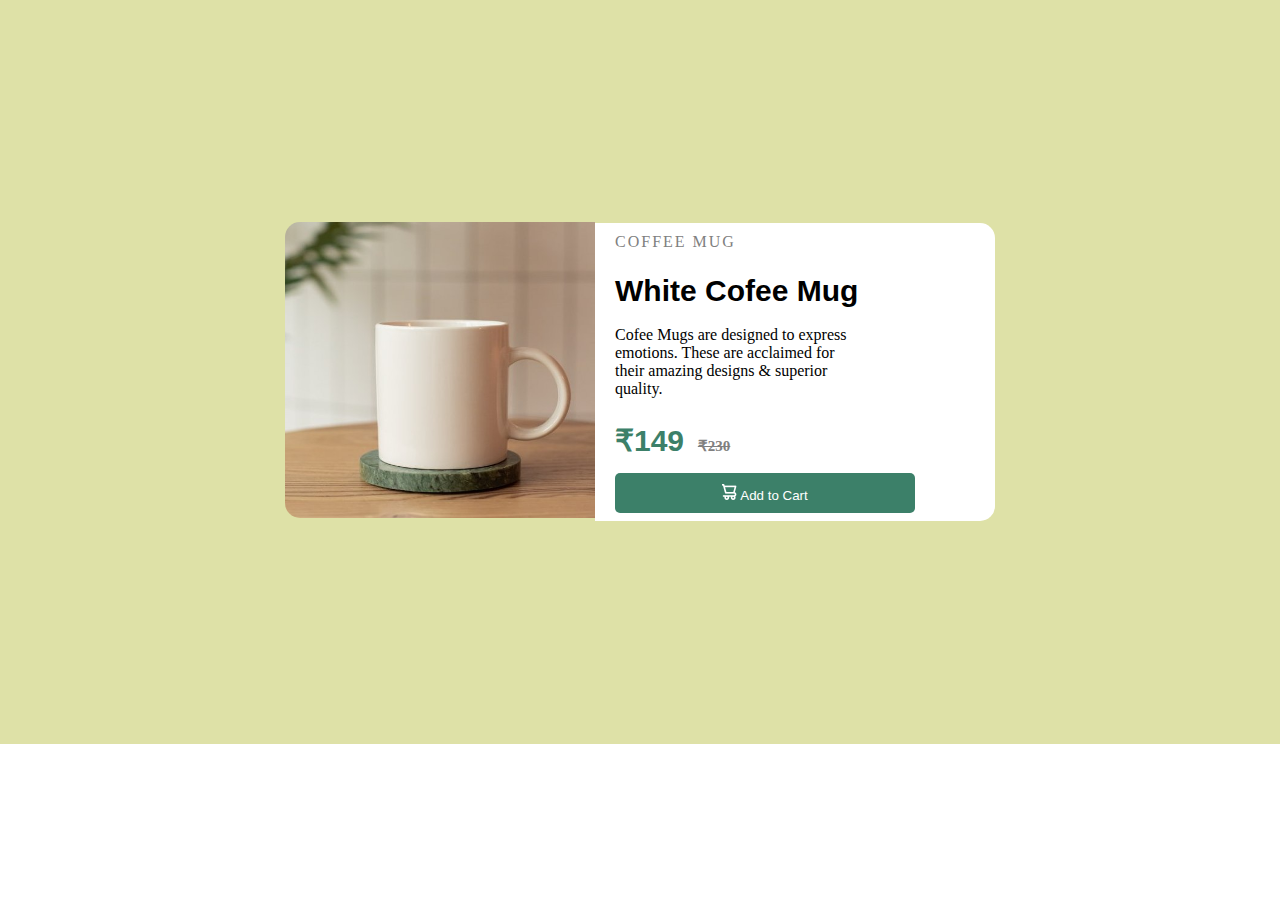
<file: Web dev Lb Hmwrks/white Cofee Mug/index.html>
<!DOCTYPE html>
<html lang="en">
<head>
    <meta charset="UTF-8">
    <meta http-equiv="X-UA-Compatible" content="IE=edge">
    <meta name="viewport" content="width=device-width, initial-scale=1.0">
    <title>White Coffee</title>
    <link rel="stylesheet" href="style.css">
</head>
<body>
    <div class="container">
        <div class="mugp">
            <img src="mug-mobile.jpg" alt="Cofee" id="pic">
        </div>
        <div class="mugcon">
            <div id="heading">COFFEE MUG</div>
            <br>
            <h2 id="bd">White Cofee Mug</h2>
            <br>
            <p>Cofee Mugs are designed to express<br>
                emotions. These are acclaimed for<br>
                their amazing designs & superior<br>
                quality.
            </p>
            <div class="amount">
                <span class="price">&#x20b9;149</span><span> <strike>&#x20b9;230</strike></span>
            </div>
            <div class="bttn">
                <button class="btn"><img src="icon-cart.png" class="icon" srcset=""> Add to Cart</button>
            </div>
        </div>
        
    </div>
</body>
</html>
</file>
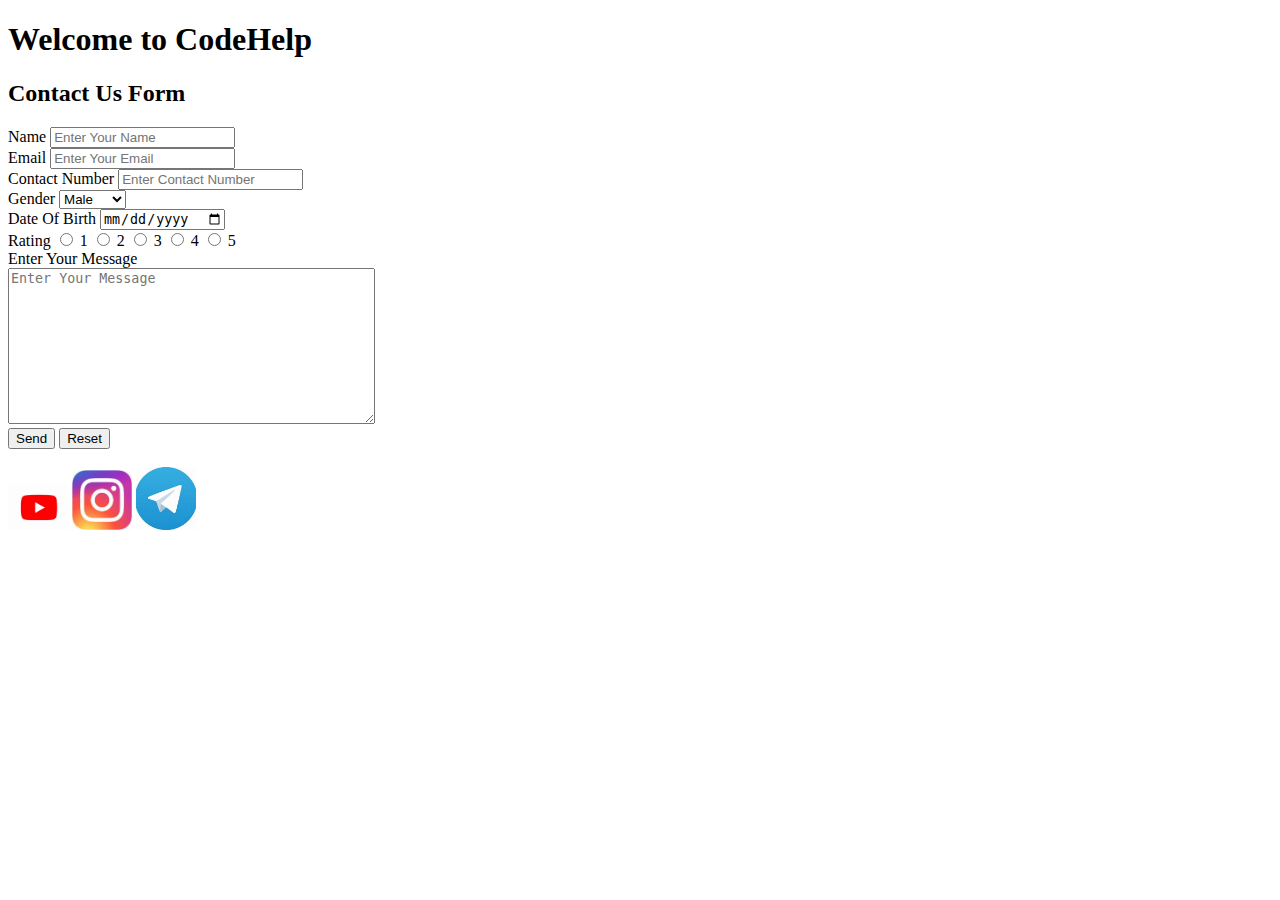
<file: Web dev Lb Hmwrks/Second Day Hmwrks/form.html>
<!DOCTYPE html>
<html lang="en">
<head>
    <meta charset="UTF-8">
    <meta http-equiv="X-UA-Compatible" content="IE=edge">
    <meta name="viewport" content="width=device-width, initial-scale=1.0">
    <title>CodeHelp Form</title>
</head>
    <h1>Welcome to CodeHelp</h1>
    <h2>Contact Us Form</h2>
    <form action="https://www.thecodehelp.in">

        <label for="name">Name</label>
        <input type="text" id="name" placeholder="Enter Your Name">
        <br/>

        <label for="Email">Email</label>
        <input type="email" id="Email" placeholder="Enter Your Email">
        <br/>

        <label for="Contact Number">Contact Number</label>
        <input type="number" id="Contact Number" placeholder="Enter Contact Number">
        <br/>

        <label for="Gender">Gender</label>
        <select name="" id="Gender">
        <option value="dog">Male</option>
        <option value="cat">Female</option>
        </select>
        <br/>

        <label for="start">Date Of Birth</label>
        <input type="date" id="start" value="yyyy-mm-dd">
        <br/>

        <label for="Rating">Rating</label>
        <input type="radio" id="age1" name="Ratings" value="">
        <label for="age1">1</label>
        <input type="radio" id="age2" name="Ratings" value="">
        <label for="age2">2</label>  
        <input type="radio" id="age3" name="Ratings" value="">
        <label for="age3">3</label>
        <input type="radio" id="age4" name="Ratings" value="">
        <label for="age4">4</label>
        <input type="radio" id="age5" name="Ratings" value="">
        <label for="age5">5</label>
        <br/>

        <label for="Entermsg">Enter Your Message</label>
        <br/>
        <textarea
        name="textarea"
        rows="10"
        cols="43"
        placeholder="Enter Your Message"></textarea>
        <br/>

        <input type="Submit" value="Send">
        <input type="Submit" value="Reset">
        <br/>
        <br/>

        <img src="ytb.jpg" alt="Youtube" width="60px" >
        <img src="insta.jpg" alt="Instagram" width="60px">
        <img src="tele.jpg" alt="Telegram" width="60px">
    </form>
</body>
</html>
</file>
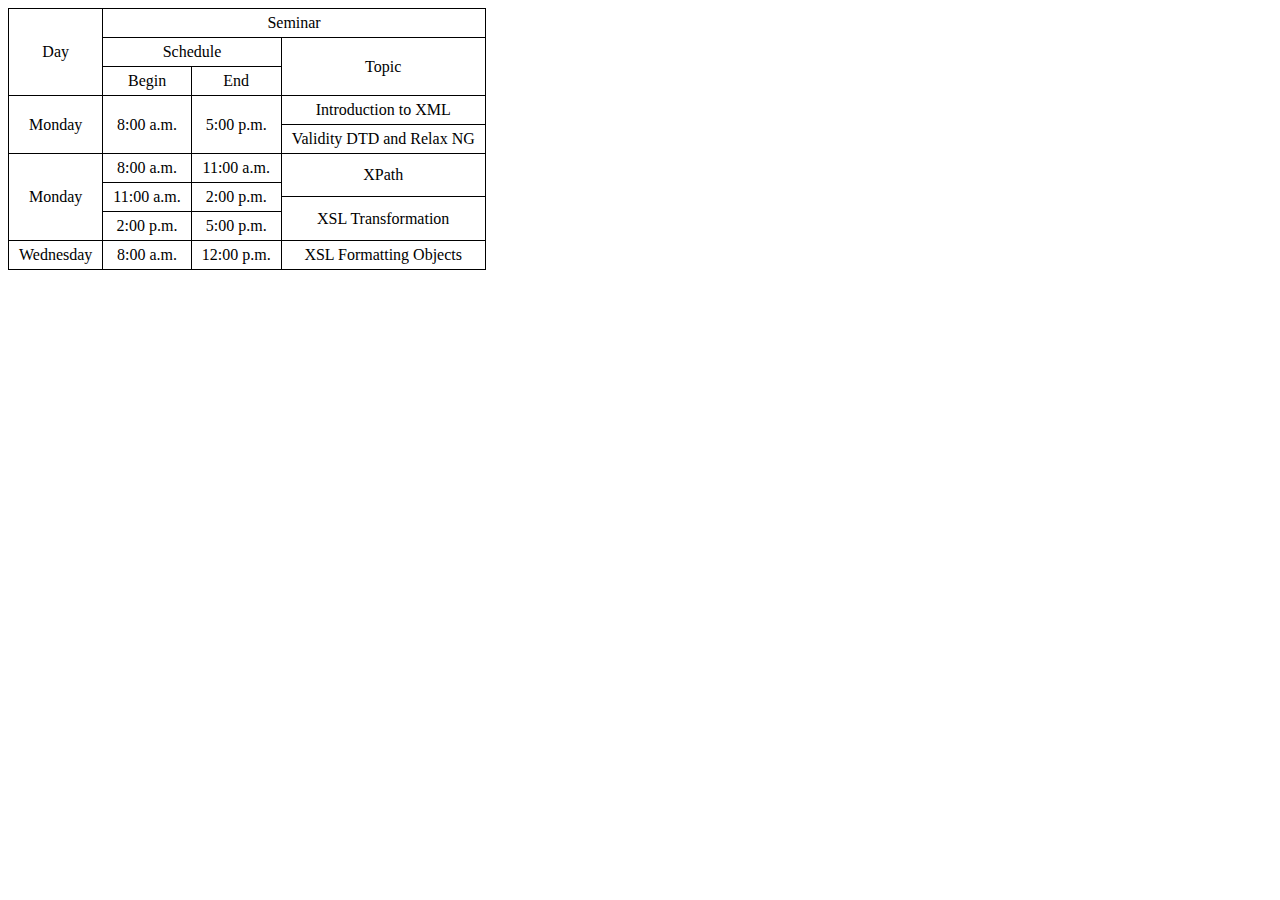
<file: Web dev Lb Hmwrks/Second Day Hmwrks/table.html>
<!DOCTYPE html>
<html lang="en">
<head>
    <meta charset="UTF-8">
    <meta http-equiv="X-UA-Compatible" content="IE=edge">
    <meta name="viewport" content="width=device-width, initial-scale=1.0">
    <title>Table Homework</title>
    <style>
        table,tr,td,th{
            border: 1px solid black;
            border-collapse: collapse;
        }
        tr,td,th{
            padding: 5px 10px;
        }
        td {
            text-align: center;
            vertical-align: middle;
        }
    </style>
</head>
<body>
    <!-- Table Homework-->
    <table>
        <tr>
            <thead>
                <tr>
                    <td rowspan="3">Day</td>
                    <td colspan="3">Seminar</td>
                </tr>
                <tr>
                    <td colspan="2">Schedule</td>
                    <td rowspan="2">Topic</td>
                </tr>
                <tr>
                    <td>Begin</td>
                    <td>End</td>
                    
                </tr>
            </td>
            </thead>

            <!--BODY-->
            <tbody>
                <tr>
                    <td rowspan="2">Monday</td>
                    <td rowspan="2">8:00 a.m.</td>
                    <td rowspan="2">5:00 p.m.</td>
                    <td>Introduction to XML</td>
                </tr>
                    <td>Validity DTD and Relax NG</td>
                
                    <!---->
                    <tr>
                        <td rowspan="4">Monday</td>
                        <td>8:00 a.m.</td>
                        <td>11:00 a.m.</td>
                        <td rowspan="2" style="padding: 12px;">XPath</td>
                        
                    </tr>
                    <tr>
                        <td rowspan="2">11:00 a.m.</td>
                        <td rowspan="2">2:00 p.m.</td>
                        
                    </tr>
                    <tr>
                        <td rowspan="2">XSL Transformation</td>
                    </tr>
                    <tr>
                        <td>2:00 p.m.</td>
                        <td>5:00 p.m.</td>
                    </tr>
                    <tr>
                        <td>Wednesday</td>
                        <td>8:00 a.m.</td>
                        <td>12:00 p.m.</td>
                        <td>XSL Formatting Objects</td>
                    </tr>    
            </tbody>
        </tr>
    </table>










    
</body>
</html>
</file>
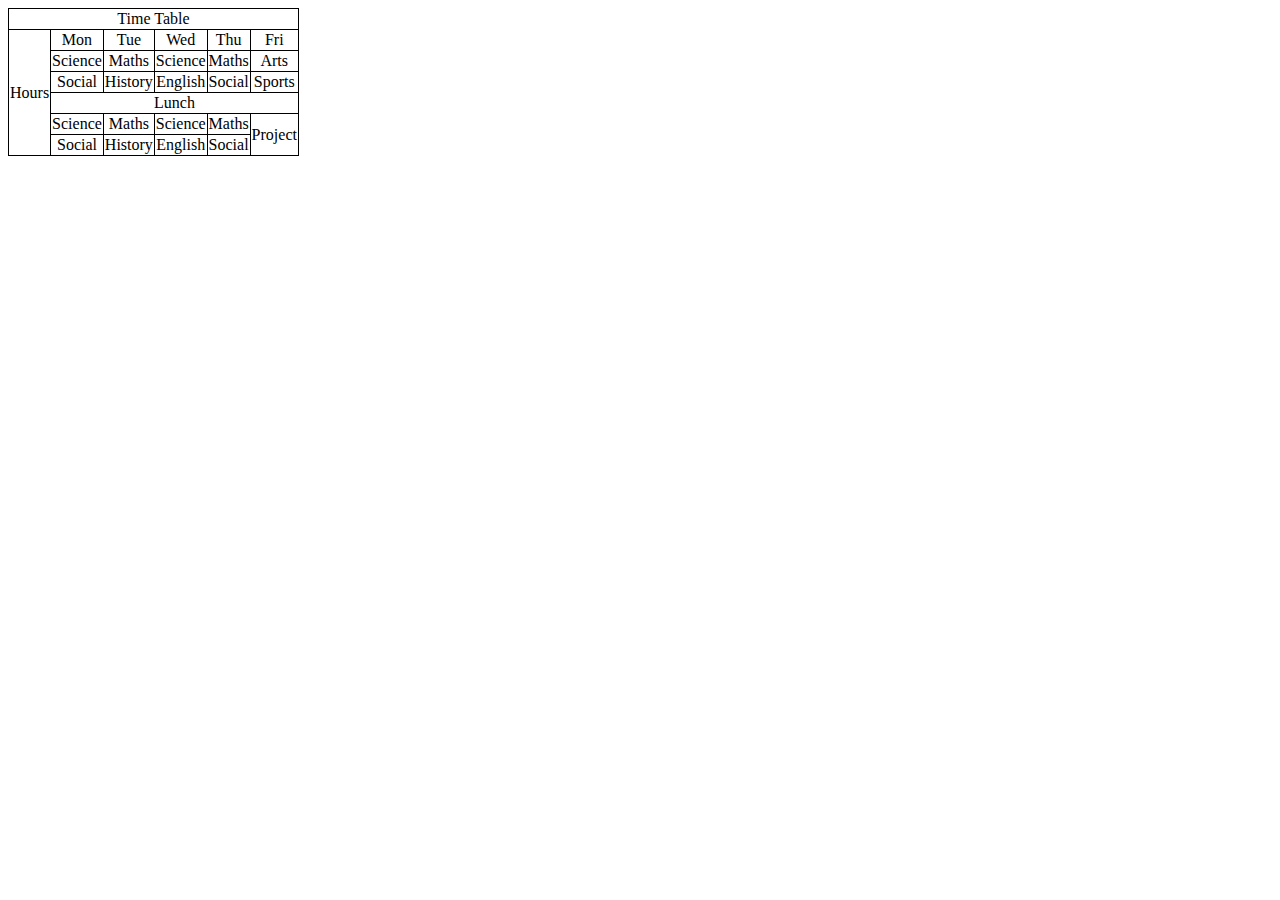
<file: Web dev Lb Hmwrks/third day/tablehmwrk.html>
<!DOCTYPE html>
<html lang="en">
<head>
    <meta charset="UTF-8">
    <meta http-equiv="X-UA-Compatible" content="IE=edge">
    <meta name="viewport" content="width=device-width, initial-scale=1.0">
    <title>Document</title>

    <style>
        table,tr,td{
            border: 1px solid black;
            border-collapse: collapse;
            text-align: center;
            caption-side: bottom;
        }
    </style>
</head>
<body>
    <table>
        <tr>
            <td colspan="6">Time Table</td>

        </tr>
        <tr>
            <td rowspan="6">Hours</td>
            <td>Mon</td>
            <td>Tue</td>
            <td>Wed</td>
            <td>Thu</td>
            <td>Fri</td>
        </tr>
        <tr>
            
            <td>Science</td>
            <td>Maths</td>
            <td>Science</td>
            <td>Maths</td>
            <td>Arts</td>
        </tr>
        <tr>
            
            <td>Social</td>
            <td>History</td>
            <td>English</td>
            <td>Social</td>
            <td>Sports</td>
        </tr>
        <tr>
            
            <td colspan="5">Lunch</td>
        </tr>
        <tr>
            
            <td>Science</td>
            <td>Maths</td>
            <td>Science</td>
            <td>Maths</td>
            <td rowspan="2">Project</td>
        </tr>
        <tr>
            
            <td>Social</td>
            <td>History</td>
            <td>English</td>
            <td>Social</td>
            
        </tr>
    </table>
</body>
</html>
</file>
<file: Web dev Lb Hmwrks/white Cofee Mug/style.css>
*{
    margin: 0;
    padding: 0;
    box-sizing: border-box;
}

.container{
    background-color: rgb(222, 225, 167);
    height: 744px;
    display: flex;
    justify-content: center;
    align-items: center;
    flex-direction: row;
}

#pic{
    height: 296px;
    width: 310px;
    border-top-left-radius:15px;
    border-bottom-left-radius:15px;
}
.mugcon{
    padding-left: 20px;
    background-color: white;
    height: 40%;
    width: 400px;
    border-top-right-radius:15px;
    border-bottom-right-radius:15px;
    display: flex;
    flex-direction: column;
    align-items: flex-start; 
}
#heading{
    letter-spacing: 2px;
    padding-top: 10px;
    font-weight: 500;
    color: grey;
}
#bd{
    color: black;
    font-family: 'Archivo Black', sans-serif;
    padding-top: 5px;
    font-size: 30px;
}
.amount {
    padding-top: 25px;
    word-spacing: 10px;
    color: grey;
    font-size: 15px;
    font-weight: 600;
}

.price {
    font-family: 'Archivo Black', sans-serif;
    color: #3C8069;
    font-size: 30px;
}


button {
    background-color: #3C8069;
    border: none;
    width: 300px;
    height: 40px;
    border-radius: 5px;
    color: white;
    font-family: 'Archivo Black', sans-serif;
}

.bttn {
    margin-top: 15px;
}
</file>
